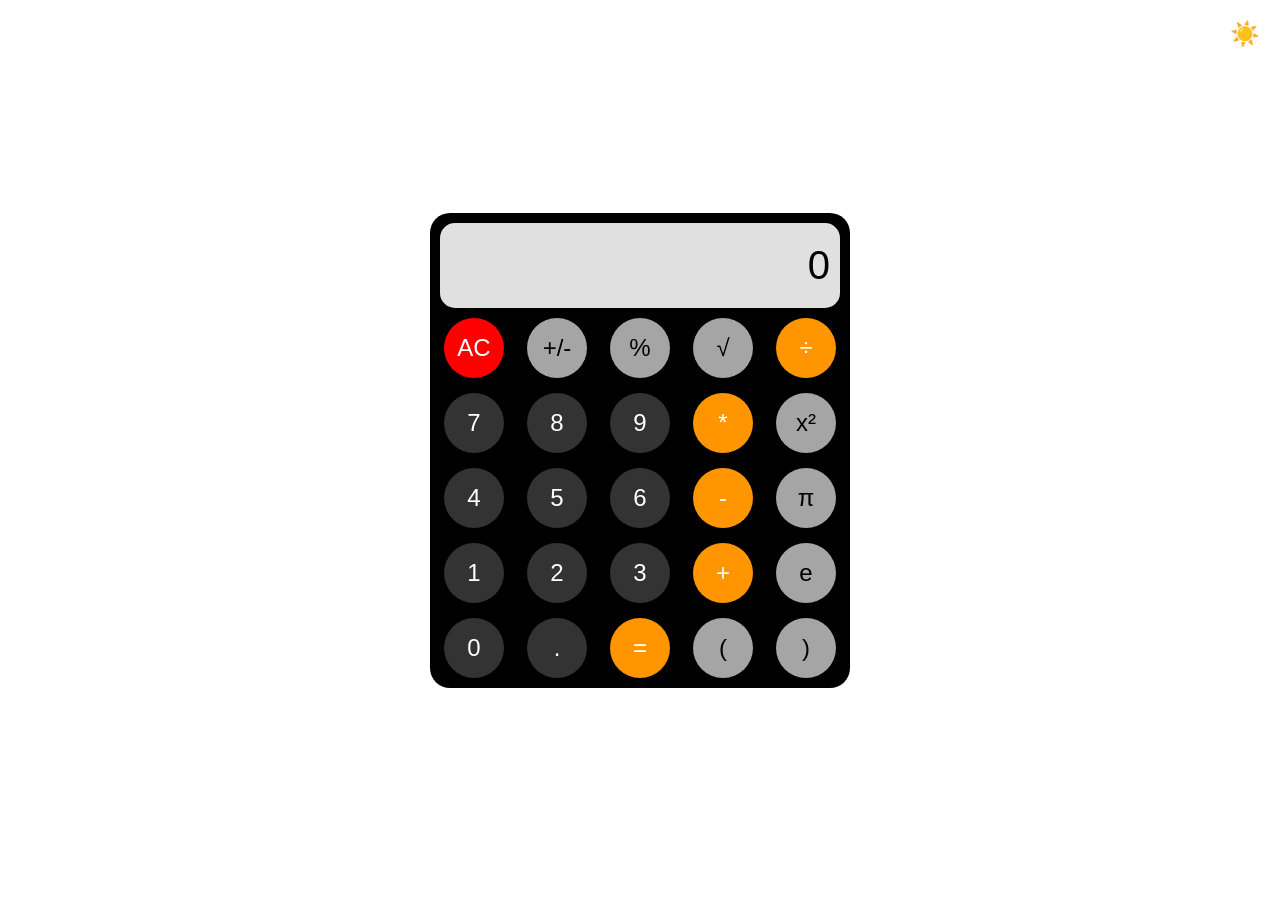
<file: calculator-app/index.html>
<!DOCTYPE html>
<html lang="en">
<head>
    <meta charset="UTF-8">
    <meta name="viewport" content="width=device-width, initial-scale=1.0">
    <title>Kalkulator Ilmiah</title>
    <link rel="stylesheet" href="style.css"/>
</head>
<body class="dark">
    <button class="toggle-button" id="toggleButton">🌕</button>

    <div class="calculator" id="calculator">
        <div class="display" id="display">0</div>
        <div class="buttons">
            <div data-value="AC" class="button special">AC</div>
            <div data-value="+/-" class="button special">+/-</div>
            <div data-value="%" class="button special">%</div>
            <div data-value="√" class="button special">√</div>
            <div data-value="/" class="button operation">÷</div>

            <div data-value="7" class="button number">7</div>
            <div data-value="8" class="button number">8</div>
            <div data-value="9" class="button number">9</div>
            <div data-value="*" class="button operation">*</div>
            <div data-value="x²" class="button special">x²</div>

            <div data-value="4" class="button number">4</div>
            <div data-value="5" class="button number">5</div>
            <div data-value="6" class="button number">6</div>
            <div data-value="-" class="button operation">-</div>
            <div data-value="π" class="button special">π</div>

            <div data-value="1" class="button number">1</div>
            <div data-value="2" class="button number">2</div>
            <div data-value="3" class="button number">3</div>
            <div data-value="+" class="button operation">+</div>
            <div data-value="e" class="button special">e</div>

            <div data-value="0" class="button number">0</div>
            <div data-value="." class="button number">.</div>
            <div data-value="=" class="button operation">=</div>
            <div data-value="(" class="button special">(</div>
            <div data-value=")" class="button special">)</div>
        </div>
    </div>

    <script type="module" src="modules/Main.js"></script>
</body>
</html>
</file>
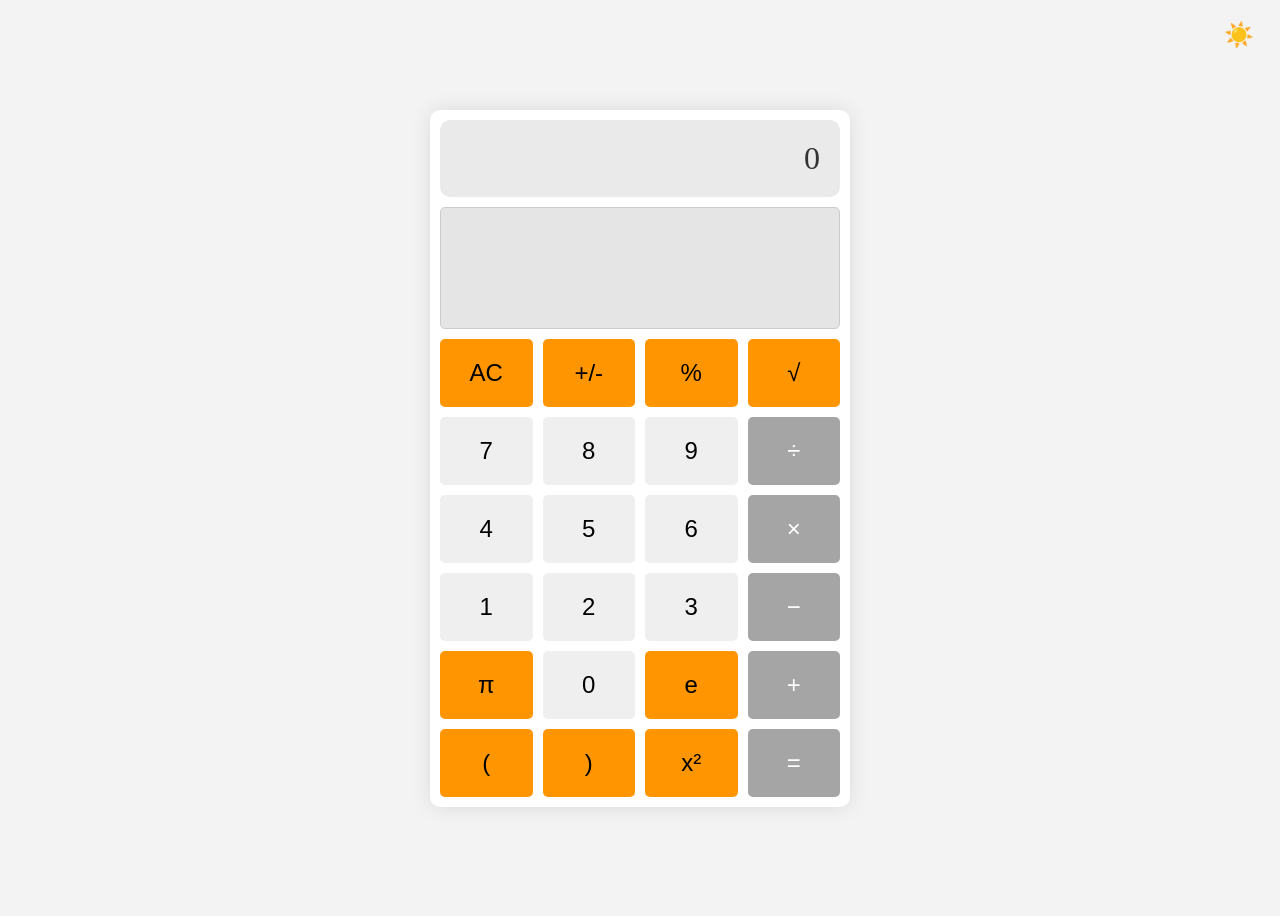
<file: new-calculator/index.html>
<!DOCTYPE html>
<html lang="en">
<head>
    <meta charset="UTF-8">
    <meta name="viewport" content="width=device-width, initial-scale=1.0">
    <title>Kalkulattooooorrrrrrrrrrrr</title>
    <link rel="stylesheet" href="style.css"/>
</head>
<body class="dark">
    <button class="toggle-button" id="toggleButton">🌕</button>

    <div class="calculator" id="calculator">
        <div class="display" id="display">0</div>
        <div class="history" id="history" style="font-size: 0.8em; color: #888;"></div>
        <div class="buttons">
            <!-- Baris pertama -->
            <button data-value="AC" class="button special">AC</button>
            <button data-value="+/-" class="button special">+/-</button>
            <button data-value="%" class="button special">%</button>
            <button data-value="√" class="button special">√</button>

            <!-- Baris kedua -->
            <button data-value="7" class="button number">7</button>
            <button data-value="8" class="button number">8</button>
            <button data-value="9" class="button number">9</button>
            <button data-value="/" class="button operation">÷</button>

            <!-- Baris ketiga -->
            <button data-value="4" class="button number">4</button>
            <button data-value="5" class="button number">5</button>
            <button data-value="6" class="button number">6</button>
            <button data-value="*" class="button operation">×</button>

            <!-- Baris keempat -->
            <button data-value="1" class="button number">1</button>
            <button data-value="2" class="button number">2</button>
            <button data-value="3" class="button number">3</button>
            <button data-value="-" class="button operation">−</button>

            <!-- Baris kelima -->
            <button data-value="π" class="button special">π</button>
            <button data-value="0" class="button number">0</button>
            <button data-value="e" class="button special">e</button>
            <button data-value="+" class="button operation">+</button>

            <!-- Baris keenam -->
            <button data-value="(" class="button special">(</button>
            <button data-value=")" class="button special">)</button>
            <button data-value="x²" class="button special">x²</button>
            <button data-value="=" class="button operation">=</button>
        </div>
    </div>

    <script type="module" src="script.js"></script>
</body>
</html>
</file>
<file: calculator-app/style.css>
* {
    margin: 0;
    padding: 0;
    box-sizing: border-box;
    font-family: Arial, Helvetica, sans-serif;
}

body {
    display: flex;
    justify-content: center;
    align-items: center;
    height: 100vh;
    background-color: #333;
    transition: background-color 0.2s;
    color: #fff;
}

.calculator {
    width: 90vw;
    overflow: hidden;
    max-width: 420px;
    background-color: #000;
    border-radius: 20px;
    padding: 10px;
}

.display {
    font-size: 2.5em;
    text-align: right;
    padding: 20px 10px;
    background-color: #333;
    border-radius: 15px;
    margin-bottom: 10px;
    word-break: break-all;
}

.buttons {
    display: grid;
    gap: 15px;
    grid-template-columns: repeat(5, 1fr);
    justify-items: center;
}

.button {
    display: flex;
    justify-content: center;
    align-items: center;
    font-size: 1.5em;
    border-radius: 50%;
    height: 60px;
    aspect-ratio: 1;
    cursor: pointer;
    transition: background-color 0.2s;
}

.button[data-value="AC"] {
    color: #fff!important;
    background-color: red !important;
}

.button.operation {
    background-color: #ff9500;
    color: #fff;
}
.button.number {
    background-color: #333;
    color: #fff;
}
.button.special {
    background-color: #a5a5a5;
    color: #000;
}

.button:active {
    background-color: #666 !important;
}

.button.zero {
    grid-column: span 2;
    border-radius: 30px;
}

body.dark {
    background-color: #333;
    color: #fff;
}

.calculator.dark {
    background-color: #000;
}

.display.dark {
    background-color: #333;
    color: #fff;
}

body.light {
    background-color: #fff;
}

.display.light {
    background-color: #e0e0e0;
    color: #000;
}

.toggle-button {
    position: absolute;
    top: 20px;
    right: 20px;
    background: none;
    border: none;
    cursor: pointer;
    font-size: 1.5em;
    color: #ff9500;
}

@media (max-width: 480px) {
    .calculator {
        width: 90vw;
        padding: 5px;
    }

    .display {
        font-size: 1.8em;
        padding: 15px 5px;
    }

    .button {
        font-size: 1.2em;
        height: 50px;
    }
    .buttons {
        gap: 10px;
    }
}
</file>
<file: new-calculator/style.css>
/* Tema umum */
body {
    display: flex;
    justify-content: center;
    align-items: center;
    height: 100vh;
    transition: background-color 0.2s;
}

.calculator {
    background-color: #000;
    width: 90vw;
    max-width: 400px;
    border-radius: 10px;
    padding: 10px;
    box-shadow: 0 0 20px rgba(0, 0, 0, 0.1);
    transition: background-color 0.2s;
}

.display {
    font-size: 2em;
    text-align: right;
    padding: 20px;
    border-radius: 10px;
    margin-bottom: 10px;
}

.history {
    margin-bottom: 10px;
    height: 40px; /* Ubah sesuai kebutuhan */
    overflow-y: auto; /* Menambahkan scrollbar jika riwayat panjang */
}

.buttons {
    display: grid;
    grid-template-columns: repeat(4, 1fr);
    gap: 10px;
}

.button {
    padding: 20px;
    font-size: 1.5em;
    border: none;
    border-radius: 5px;
    cursor: pointer;
}

.button.operation {
    background-color: #a5a5a5;
    color: #fff;
}

.button.special {
    background-color: #ff9500;
    color: #000;
}

.history {
    
  
    margin-bottom: 10px;
        height: 100px; /* Tinggi riwayat */
        
       
    overflow-y: auto; /* Menambahkan scrollbar jika riwayat panjang */
        padding: 10px; /* Padding untuk mempercantik tampilan */
        
        
    border: 1px solid #444; /* Batas luar */
        border-radius: 5px; /* Sudut melingkar */
        background-color: rgba(255, 255, 255, 0.1); /* Latar belakang transparan */
        color: #fff; /* Warna teks */
        font-family: 'Arial', sans-serif; /* Font */
    }

/* Tema Gelap */
body.dark {
    background-color: #333;
    color: #fff;
}

.calculator.dark {
    background-color: #000;
}

.display.dark {
    background-color: #444;
    color: #fff;
}

.button.dark {
    color: #fff;
}

.button.number.dark {
    background-color: #333;
    color: #fff;
}

.button.operation.dark {
    background-color: #ff9500;
}

body.dark .history {
    background-color: rgba(255, 255, 255, 0.1);
    border-color: #777; /* Warna batas untuk tema gelap */
}

/* Tema Terang */
body.light {
    background-color: #f3f3f3;
    color: #333;
}

.calculator.light {
    background-color: #fff;
}

.display.light {
    background-color: #eaeaea;
    color: #333;
}

.button.light {
    background-color: #ddd;
    color: #333;
}

.button.number.light {
    background-color: #eaeaea;
    color: #000;
}

.button.operation.light {
    background-color: #ffa726;
    color: #fff;
}

body.light .history {
    background-color: rgba(0, 0, 0, 0.1); /* Latar belakang transparan untuk tema terang */
    color: #333; /* Warna teks untuk tema terang */
    border-color: #ccc; /* Warna batas untuk tema terang */
}

/* Tombol Toggle */
#toggleButton {
    position: absolute;
    top: 20px;
    right: 20px;
    border: none;
    background: none;
    cursor: pointer;
    font-size: 1.5em;
}
</file>
